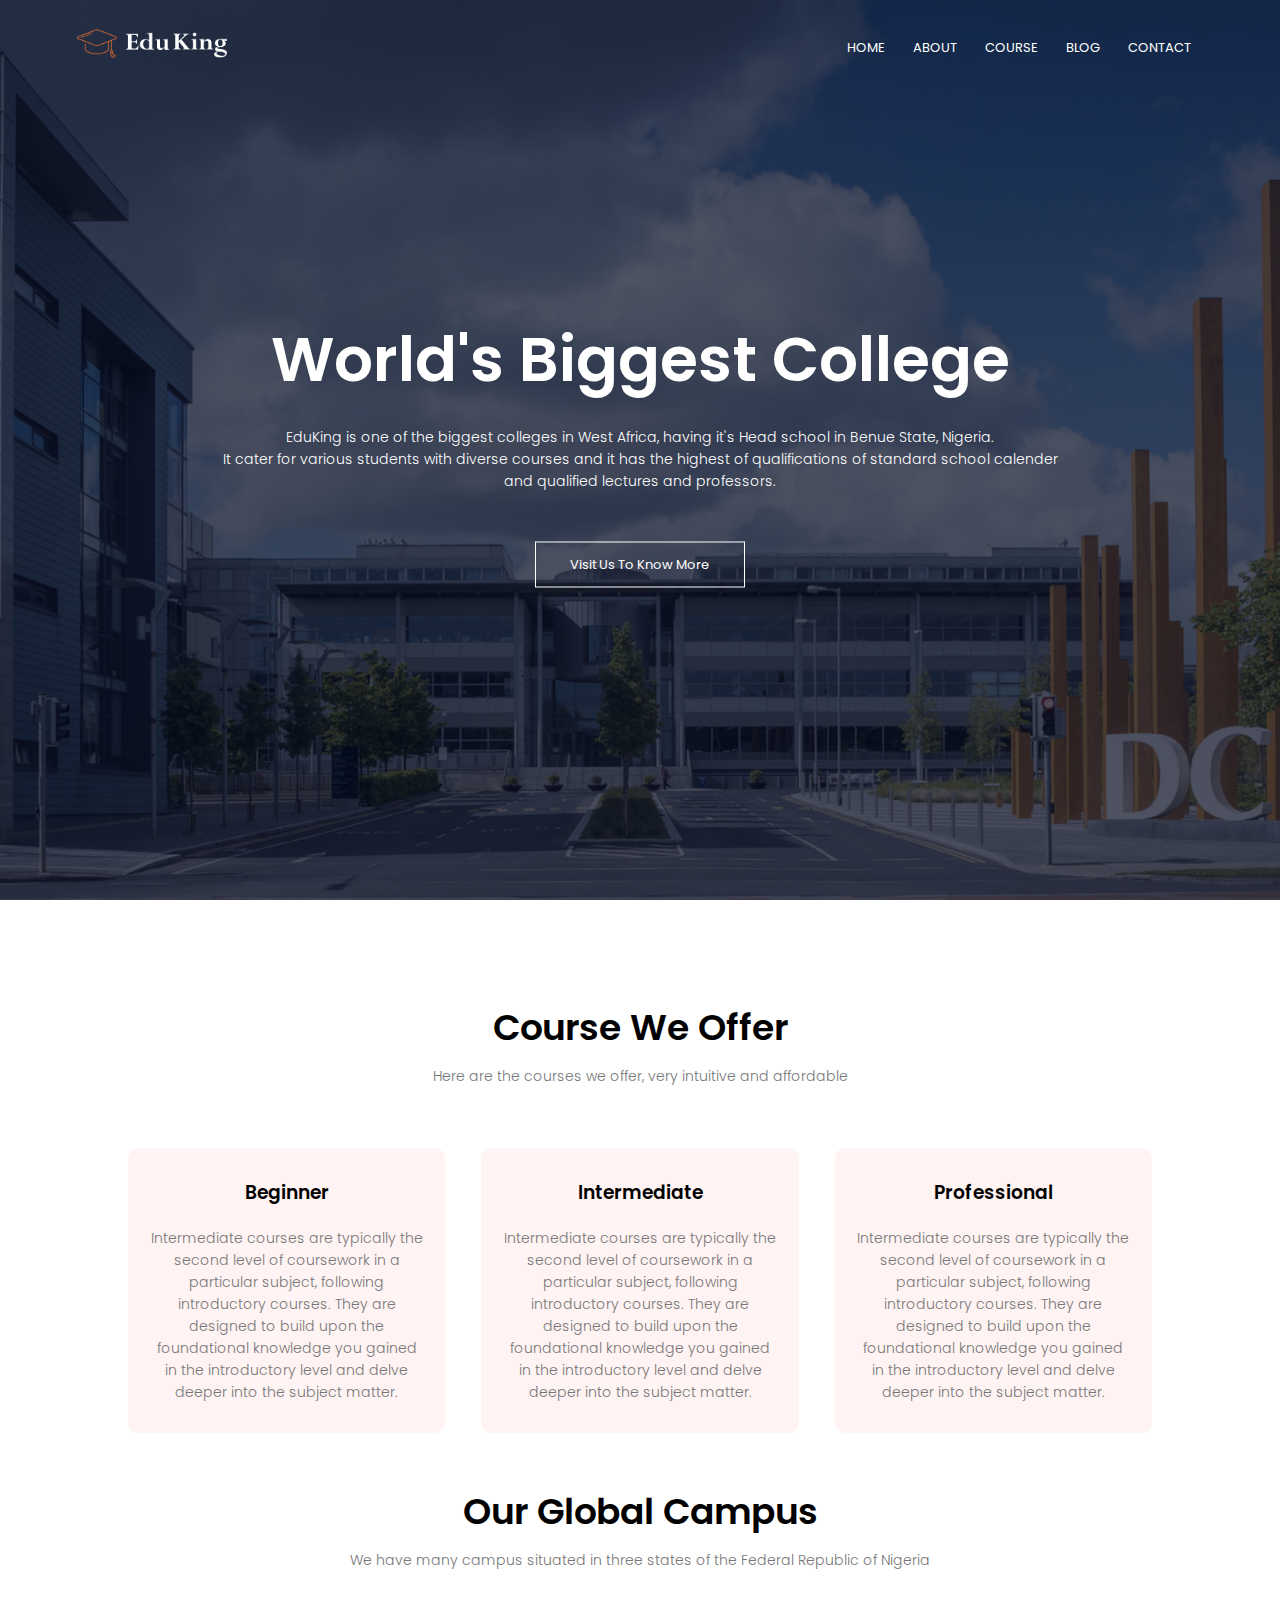
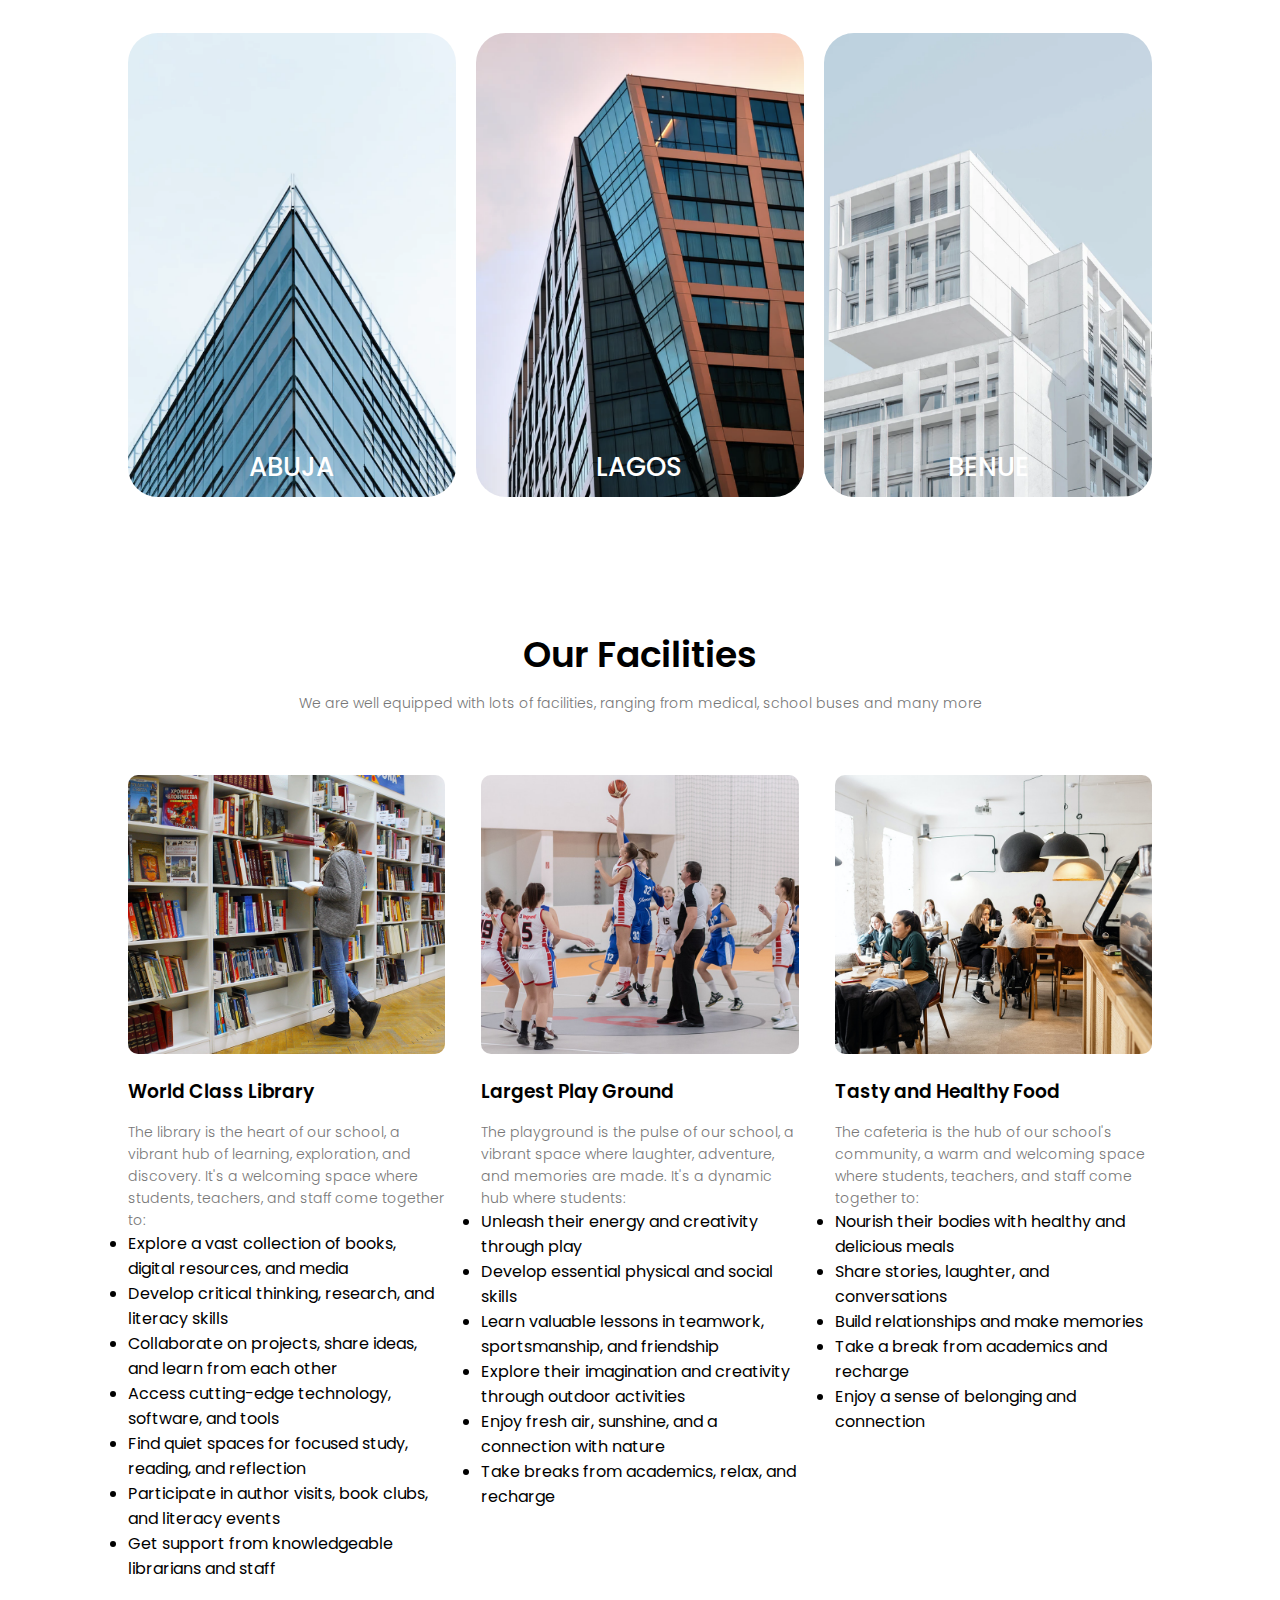
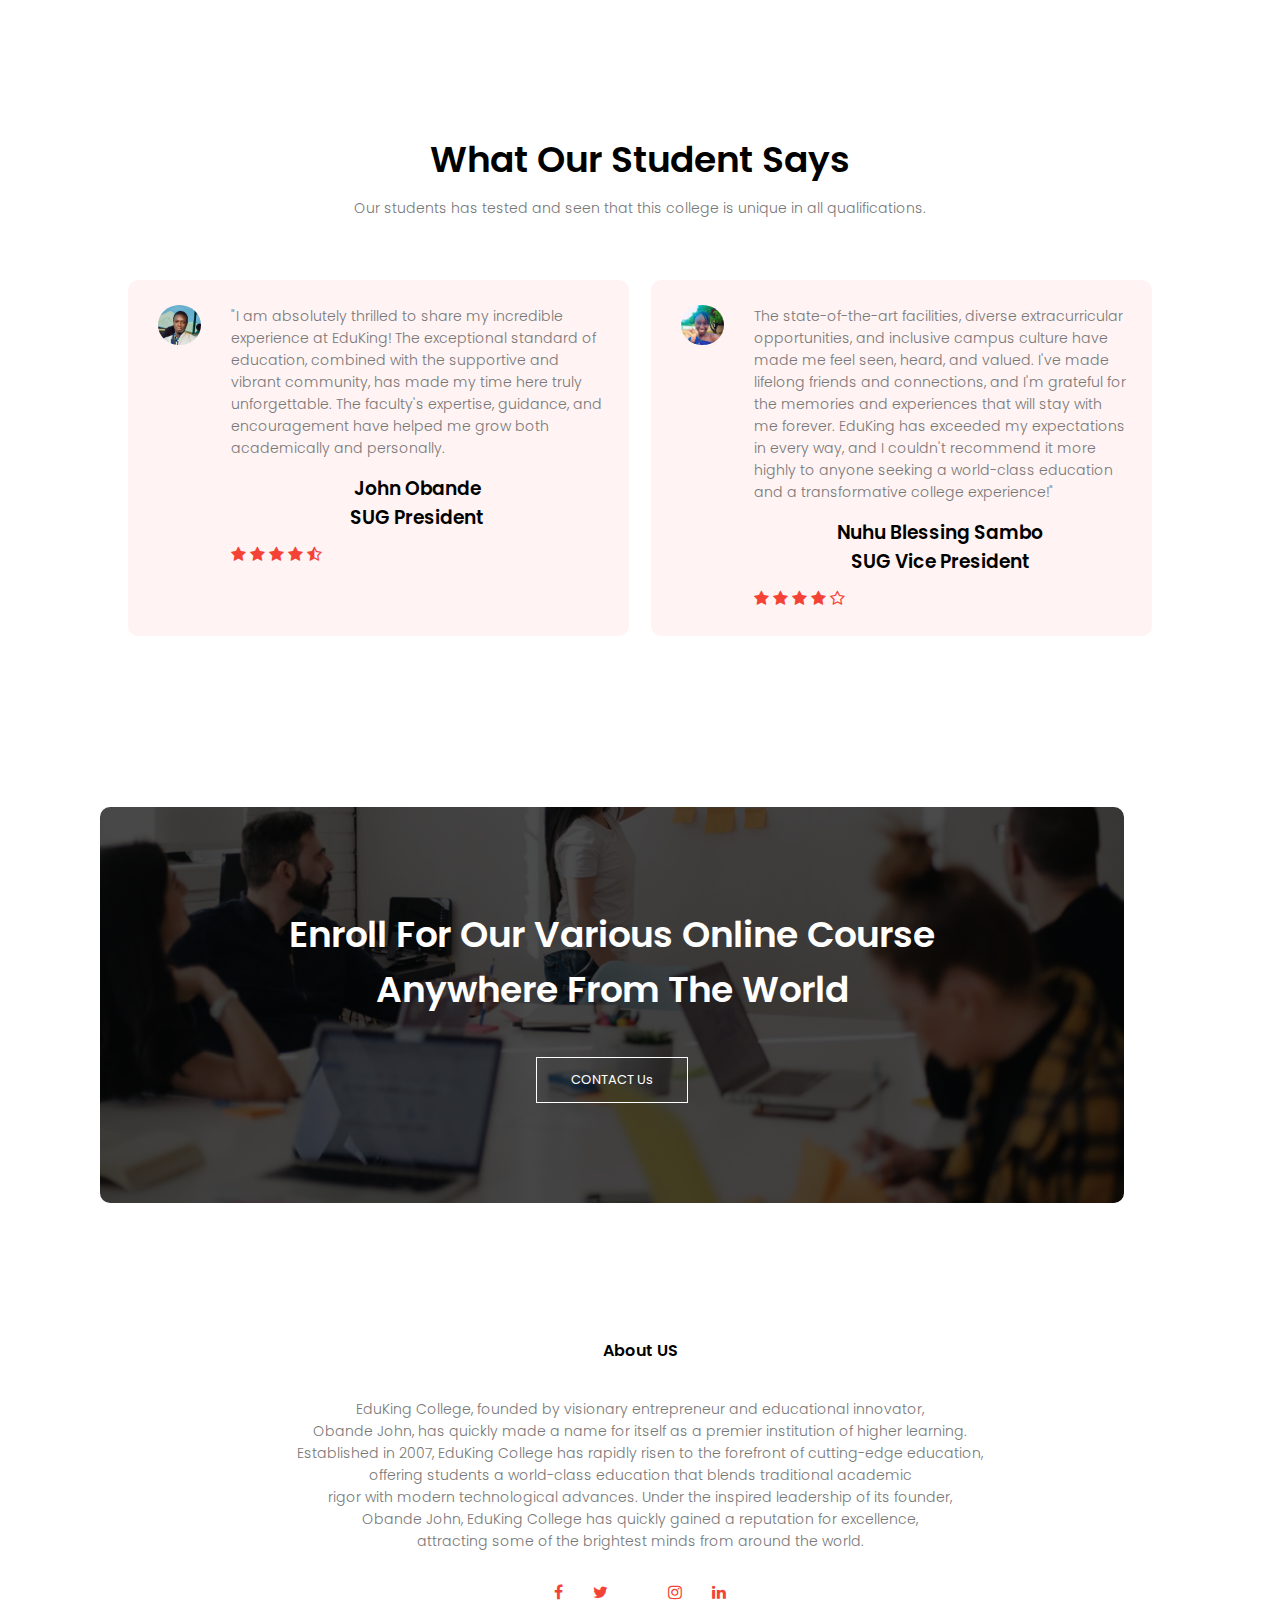
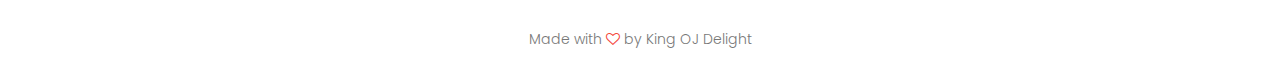
<file: index.html>
<!DOCTYPE html>
<html>
    <head>
        <meta name="viewport" content="with=device-width, initial-scale=1.0">
        <title>King OJ College</title>
        <link rel="stylesheet" href="style.css">
        <link rel="preconnect" href="https://fonts.gstatic.com">
        <link href="https://fonts.googleapis.com/css2?family=Poppins:wght@100;200;300;600;700&display=swap" rel="stylesheet">
        <link rel="stylesheet" href="https://stackpath.bootstrapcdn.com/font-awesome/4.7.0/css/font-awesome.min.css">
    </head>
    </head>
    <body>
        <section class="header">
            <nav> 
                <a href="index.html"><img src="KingOJ_img/EduKing.png"</a>
                <div class="nav-links" id="navLinks">
                    <i class="fa fa-times" onclick="hideMenu()"></i>
                    <ul>
                        <li><a href="index.html">HOME</a></li>
                        <li><a href="about.html">ABOUT</a></li>
                        <li><a href="course.html">COURSE</a></li>
                        <li><a href="blog.html">BLOG</a></li>
                        <li><a href="contact.html">CONTACT</a></li>
                    </ul>
                </div>
                <i class="fa fa-bars" onclick="showMenu()"></i>
            </nav>

<div class="text-box">
    <h1>World's Biggest College</h1>
    <p>EduKing is one of the biggest colleges in West Africa, having it's Head school in Benue State, Nigeria.
    <br>It cater for various students with diverse courses and it has the highest of qualifications of standard school calender 
    <br>and qualified lectures and professors.
    </p>
    <a href="" class="visit-us">Visit Us To Know More</a>
</div>
        </section>

<!-------- Course ------->

<section class="course">
    <h1>Course We Offer</h1>
    <p>Here are the courses we offer, very intuitive and affordable</p>

<div class="row">
    <div class="course-col">
        <h3>Beginner</h3>
        <p>Intermediate courses are typically the second level of coursework in a particular subject, 
        following introductory courses. They are designed to build upon the foundational knowledge you gained in 
        the introductory level and delve deeper into the subject matter.</p>
    </div>
    <div class="course-col">
        <h3>Intermediate</h3>
        <p>Intermediate courses are typically the second level of coursework in a particular subject, 
        following introductory courses. They are designed to build upon the foundational knowledge you gained in 
        the introductory level and delve deeper into the subject matter.</p>
    </div>
    <div class="course-col">
        <h3>Professional</h3>
        <p>Intermediate courses are typically the second level of coursework in a particular subject, 
        following introductory courses. They are designed to build upon the foundational knowledge you gained in 
        the introductory level and delve deeper into the subject matter.</p>
    </div>
</div>
</section>


<!-------- Campus ------->

<section class="campus">
    <h1>Our Global Campus</h1>
    <p>We have many campus situated in three states of the Federal Republic of Nigeria</p>

    <div class="row">
        <div class="campus-col">
            <img src="KingOJ_img/london.png" alt="London Campus">
            <div class="layer">
            <h3>ABUJA</h3>
            </div>
        </div>

        <div class="campus-col">
            <img src="KingOJ_img/newyork.png" alt="London Campus">
            <div class="layer">
            <h3>LAGOS</h3>
            </div>
        </div>

        <div class="campus-col">
            <img src="KingOJ_img/washington.png" alt="London Campus">
            <div class="layer">
            <h3>BENUE</h3>
            </div>
        </div>
    </div>

</section>

<!-------- Facilities ------->
<section class="facilities">
    <h1>Our Facilities</h1>
    <p>We are well equipped with lots of facilities, ranging from medical, school buses and many more</p>
    <div class="row">
        <div class="facilities-col">
            <img src="KingOJ_img/library.png" alt="Well equipped library">
            <h3>World Class Library</h3>
            <p>The library is the heart of our school, a vibrant hub of learning, exploration, and discovery. 
            It's a welcoming space where students, teachers, and staff come together to:
            <ul>
                <li>Explore a vast collection of books, digital resources, and media</li>
                <li>Develop critical thinking, research, and literacy skills</li>
                <li>Collaborate on projects, share ideas, and learn from each other</li>
                <li>Access cutting-edge technology, software, and tools</li>
                <li>Find quiet spaces for focused study, reading, and reflection</li>
                <li>Participate in author visits, book clubs, and literacy events</li>
                <li>Get support from knowledgeable librarians and staff</li>
            </ul>
            </p>
          </div>

          <div class="facilities-col">
            <img src="KingOJ_img/basketball.png" alt="Well equipped library">
            <h3>Largest Play Ground</h3>
            <p>The playground is the pulse of our school, a vibrant space where laughter, 
            adventure, and memories are made. It's a dynamic hub where students:
            <ul>
                <li>Unleash their energy and creativity through play</li>
                <li>Develop essential physical and social skills</li>
                <li>Learn valuable lessons in teamwork, sportsmanship, and friendship</li>
                <li>Explore their imagination and creativity through outdoor activities</li>
                <li>Enjoy fresh air, sunshine, and a connection with nature</li>
                <li>Take breaks from academics, relax, and recharge</li>
            </ul>
            </p>
          </div>

          <div class="facilities-col">
            <img src="KingOJ_img/cafeteria.png" alt="Well equipped library">
            <h3>Tasty and Healthy Food</h3>
            <p>The cafeteria is the hub of our school's community,
            a warm and welcoming space where students, teachers, and staff come together to:
            <ul>
                <li>Nourish their bodies with healthy and delicious meals</li>
                <li>Share stories, laughter, and conversations</li>
                <li>Build relationships and make memories</li>
                <li>Take a break from academics and recharge</li>
                <li>Enjoy a sense of belonging and connection</li>
            </ul>
            </p>
          </div>
    </div>

</section>

<!-------- testimonials ------->

<section class="testimonials">
    <h1>What Our Student Says</h1>
    <p>Our students has tested and seen that this college is 
    unique in all qualifications.
    <div class="row">
        <div class="testimonial-col">
            <img src="KingOJ_img/DSC_7106 (2).jpg" alt="">
            <div>
                <p>"I am absolutely thrilled to share my incredible experience at EduKing! 
                The exceptional standard of education, combined with the supportive and vibrant community, 
                has made my time here truly unforgettable. The faculty's expertise, guidance, and encouragement 
                have helped me grow both academically and personally.</p>
                <h3>John Obande <br>SUG President</h3>   
                <i class="fa fa-star"></i>
                <i class="fa fa-star"></i>
                <i class="fa fa-star"></i>
                <i class="fa fa-star"></i>
                <i class="fa fa-star-half-o"></i>       
            </div>
        </div>

        <div class="testimonial-col">
            <img src="KingOJ_img/Snapchat-1534986664.jpg" alt="">
            <div>
                <p>The state-of-the-art facilities, diverse extracurricular opportunities,
                and inclusive campus culture have made me feel seen, heard, and valued. 
                I've made lifelong friends and connections, and I'm grateful for the memories 
                and experiences that will stay with me forever. 
                EduKing has exceeded my expectations in every way, 
                and I couldn't recommend it more highly to anyone seeking a world-class 
                education and a transformative college experience!"</p>
                <h3>Nuhu Blessing Sambo <br>SUG Vice President</h3>
                <i class="fa fa-star"></i>
                <i class="fa fa-star"></i>
                <i class="fa fa-star"></i>
                <i class="fa fa-star"></i>
                <i class="fa fa-star-o"></i>
            </div>
        </div>
    </div>
    </p>
</section>


<!-------- CAll To Action------->
<section class="cta">
    <h1>Enroll For Our Various Online Course <br>Anywhere From The World</h1>
    <a href=""class="visit-us">CONTACT Us</a>
</section>


<!-------- Footer------->
<section class="footer">
<h4>About US</h4>
<p>EduKing College, founded by visionary entrepreneur and educational innovator, 
<br>Obande John, has quickly made a name for itself as a premier institution of higher learning. 
<br>Established in 2007, EduKing College has rapidly risen to the forefront of cutting-edge education, 
<br>offering students a world-class education that blends traditional academic <br>rigor with modern technological advances.
Under the inspired leadership of its founder, <br>Obande John, EduKing College has quickly gained a reputation for excellence, <br>attracting some of the brightest minds from around the world.</p>

<div class="icons">
    <i class="fa fa-facebook"></i>
    <i class="fa fa-twitter"></i>
    <i class="fa fa-whatsApp"></i>
    <i class="fa fa-instagram"></i>
    <i class="fa fa-linkedin"></i>
</div>
<p>Made with <i class="fa fa-heart-o"></i> by King OJ Delight</p>
</section>



<!--------Javascript for Toggle Menu------->

<script>
    var navLinks = document.getElementById("navLinks");

    function showMenu(){
        navLinks.style.right = "0";
    }
    function hideMenu(){
        navLinks.style.right = "-200px";
    }
</script> 
    </body>
</html>
</file>
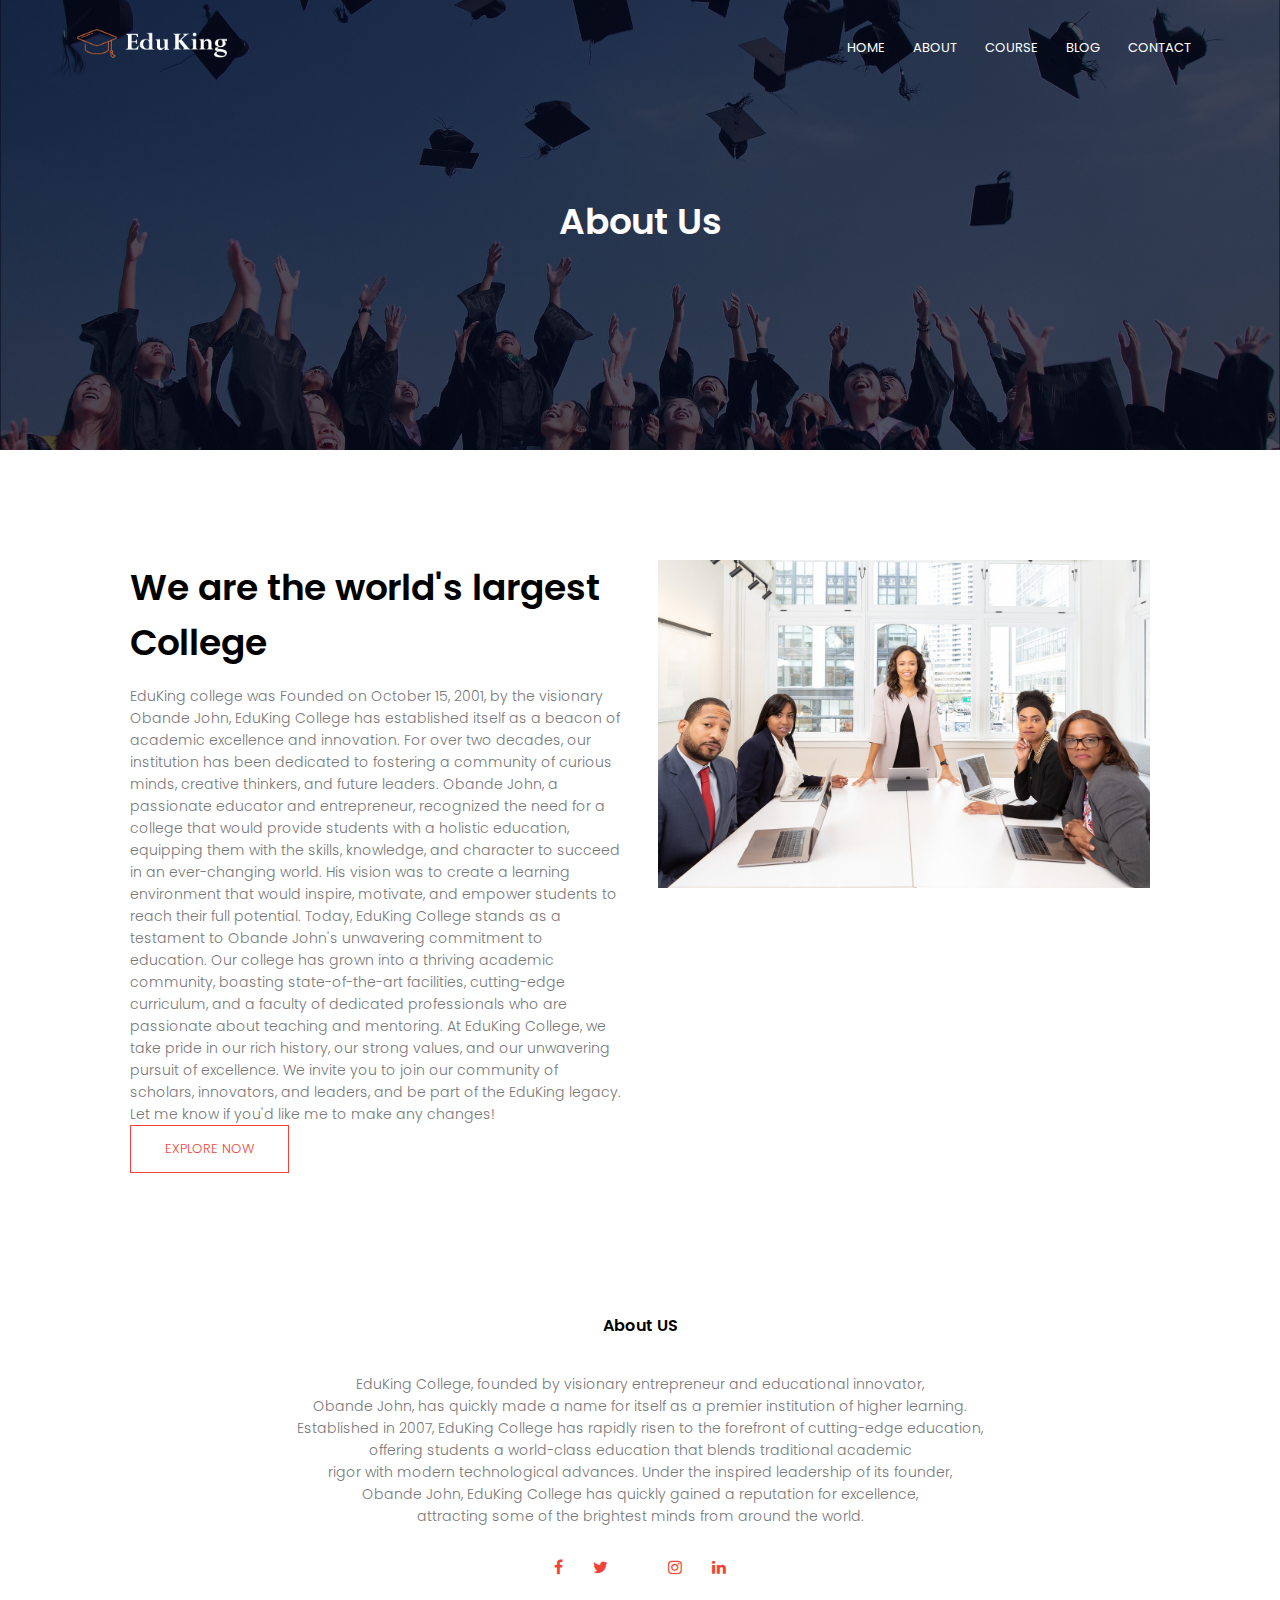
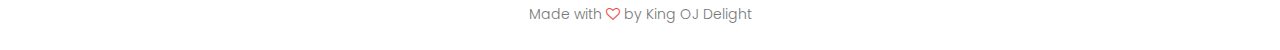
<file: about.html>
<!DOCTYPE html>
<html>
    <head>
        <meta name="viewport" content="with=device-width, initial-scale=1.0">
        <title>King OJ College</title>
        <link rel="stylesheet" href="style.css">
        <link rel="preconnect" href="https://fonts.gstatic.com">
        <link href="https://fonts.googleapis.com/css2?family=Poppins:wght@100;200;300;600;700&display=swap" rel="stylesheet">
        <link rel="stylesheet" href="https://stackpath.bootstrapcdn.com/font-awesome/4.7.0/css/font-awesome.min.css">
    </head>
    </head>
    <body>
        <section class="sub-header">
            <nav> 
                <a href="index.html"><img src="KingOJ_img/EduKing.png"</a>
                <div class="nav-links" id="navLinks">
                    <i class="fa fa-times" onclick="hideMenu()"></i>
                    <ul>
                        <li><a href="index.html">HOME</a></li>
                        <li><a href="about.html">ABOUT</a></li>
                        <li><a href="course.html">COURSE</a></li>
                        <li><a href="blog.html">BLOG</a></li>
                        <li><a href="contact.html">CONTACT</a></li>
                    </ul>
                </div>
                <i class="fa fa-bars" onclick="showMenu()"></i>
            </nav>
            <h1>About Us</h1>
        </section>


<!-------- about us content ------->
<section class="about-us">
    <div class="row">
        <div class="about-col">
            <h1>We are the world's largest College</h1>
            <p>EduKing college was Founded on October 15, 2001, by the visionary Obande John, EduKing College has established itself as a beacon of academic excellence and innovation. For over two decades, our institution has been dedicated to fostering a community of curious minds, creative thinkers, and future leaders.
            Obande John, a passionate educator and entrepreneur, recognized the need for a college that would provide students with a holistic education, equipping them with the skills, knowledge, and character to succeed in an ever-changing world. His vision was to create a learning environment that would inspire, motivate, and empower students to reach their full potential.
            Today, EduKing College stands as a testament to Obande John's unwavering commitment to education. Our college has grown into a thriving academic community, boasting state-of-the-art facilities, cutting-edge curriculum, and a faculty of dedicated professionals who are passionate about teaching and mentoring.
            At EduKing College, we take pride in our rich history, our strong values, and our unwavering pursuit of excellence. We invite you to join our community of scholars, innovators, and leaders, and be part of the EduKing legacy.
            Let me know if you'd like me to make any changes!
        <a href="" class="visit-us explore">EXPLORE NOW</a>
            </div>
            <div class="about-col">
                <img src="KingOJ_img/about.jpg" alt="">
            </div>
    </div>
</section>





<!-------- Footer------->
<section class="footer">
<h4>About US</h4>
<p>EduKing College, founded by visionary entrepreneur and educational innovator, 
<br>Obande John, has quickly made a name for itself as a premier institution of higher learning. 
<br>Established in 2007, EduKing College has rapidly risen to the forefront of cutting-edge education, 
<br>offering students a world-class education that blends traditional academic <br>rigor with modern technological advances.
Under the inspired leadership of its founder, <br>Obande John, EduKing College has quickly gained a reputation for excellence, <br>attracting some of the brightest minds from around the world.</p>

<div class="icons">
    <i class="fa fa-facebook"></i>
    <i class="fa fa-twitter"></i>
    <i class="fa fa-whatsApp"></i>
    <i class="fa fa-instagram"></i>
    <i class="fa fa-linkedin"></i>
</div>
<p>Made with <i class="fa fa-heart-o"></i> by King OJ Delight</p>
</section>



<!--------Javascript for Toggle Menu------->

<script>
    var navLinks = document.getElementById("navLinks");

    function showMenu(){
        navLinks.style.right = "0";
    }
    function hideMenu(){
        navLinks.style.right = "-200px";
    }
</script> 
    </body>
</html>
</file>
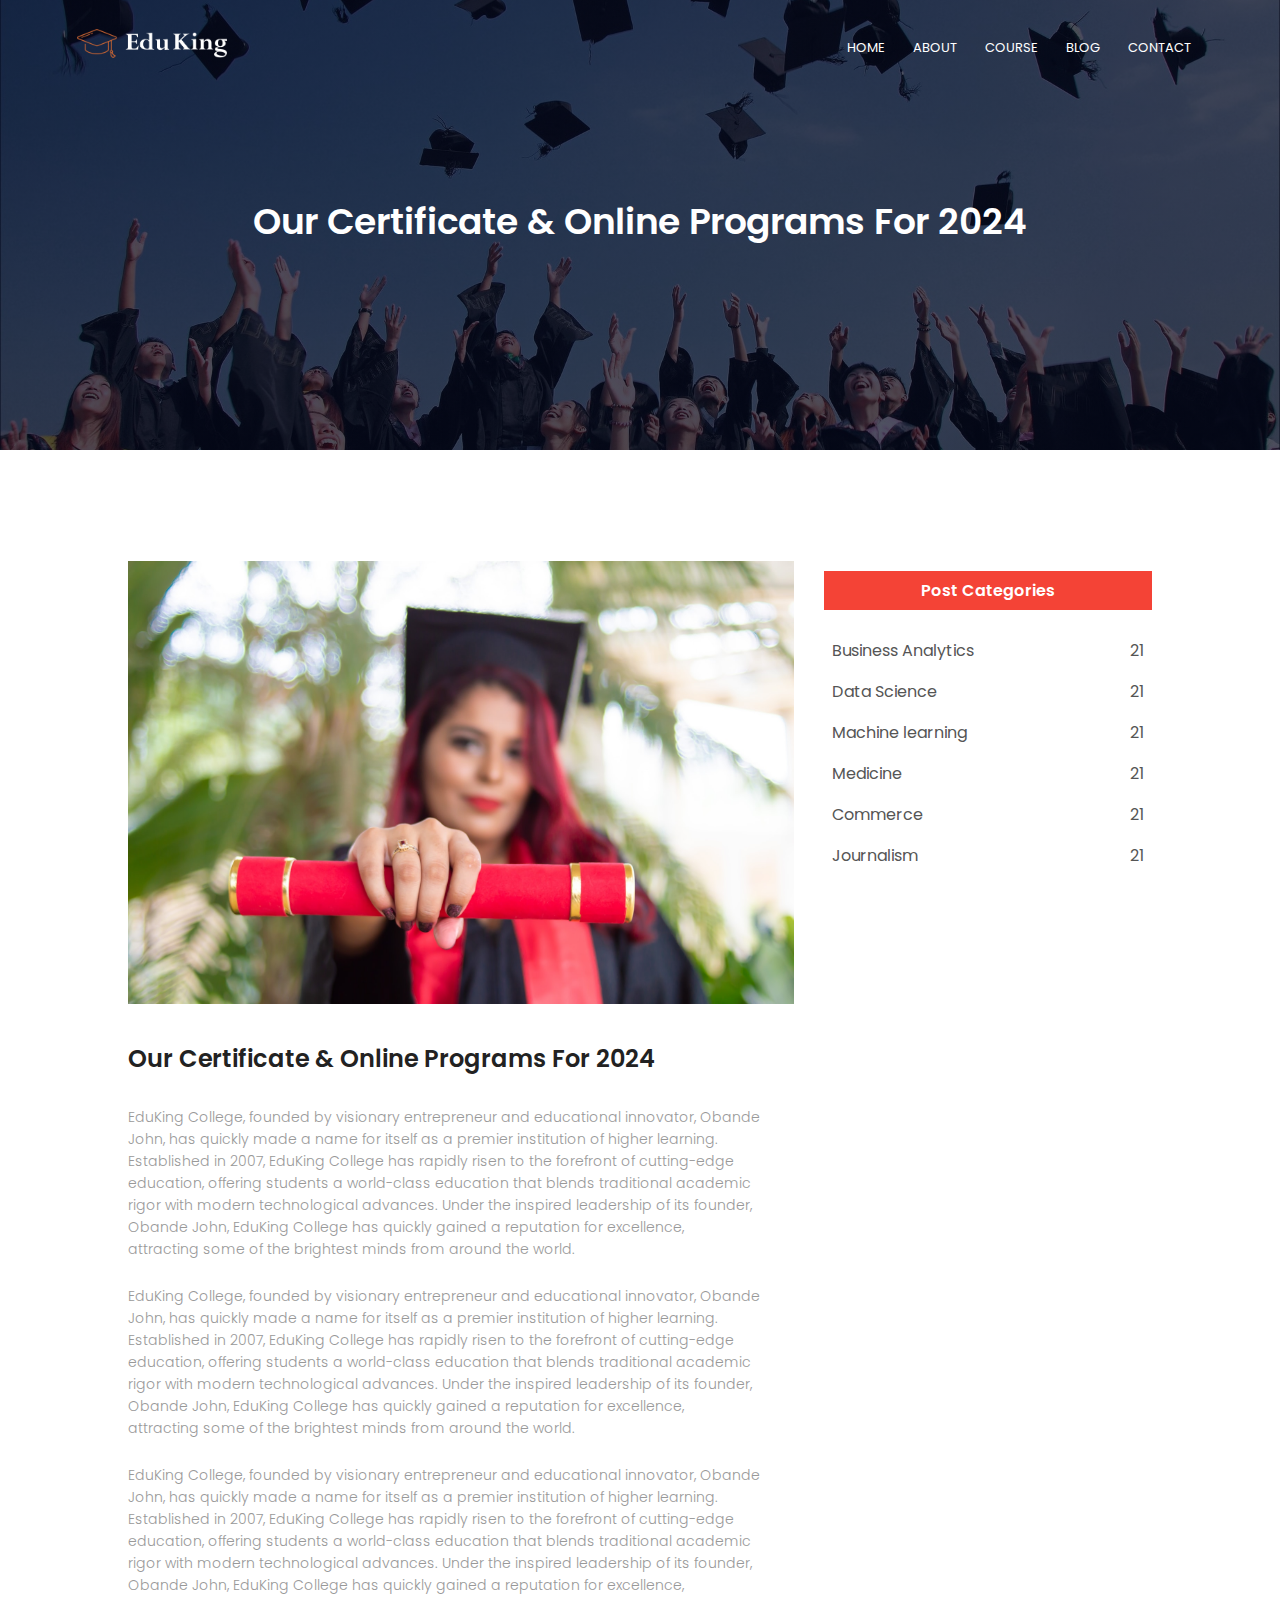
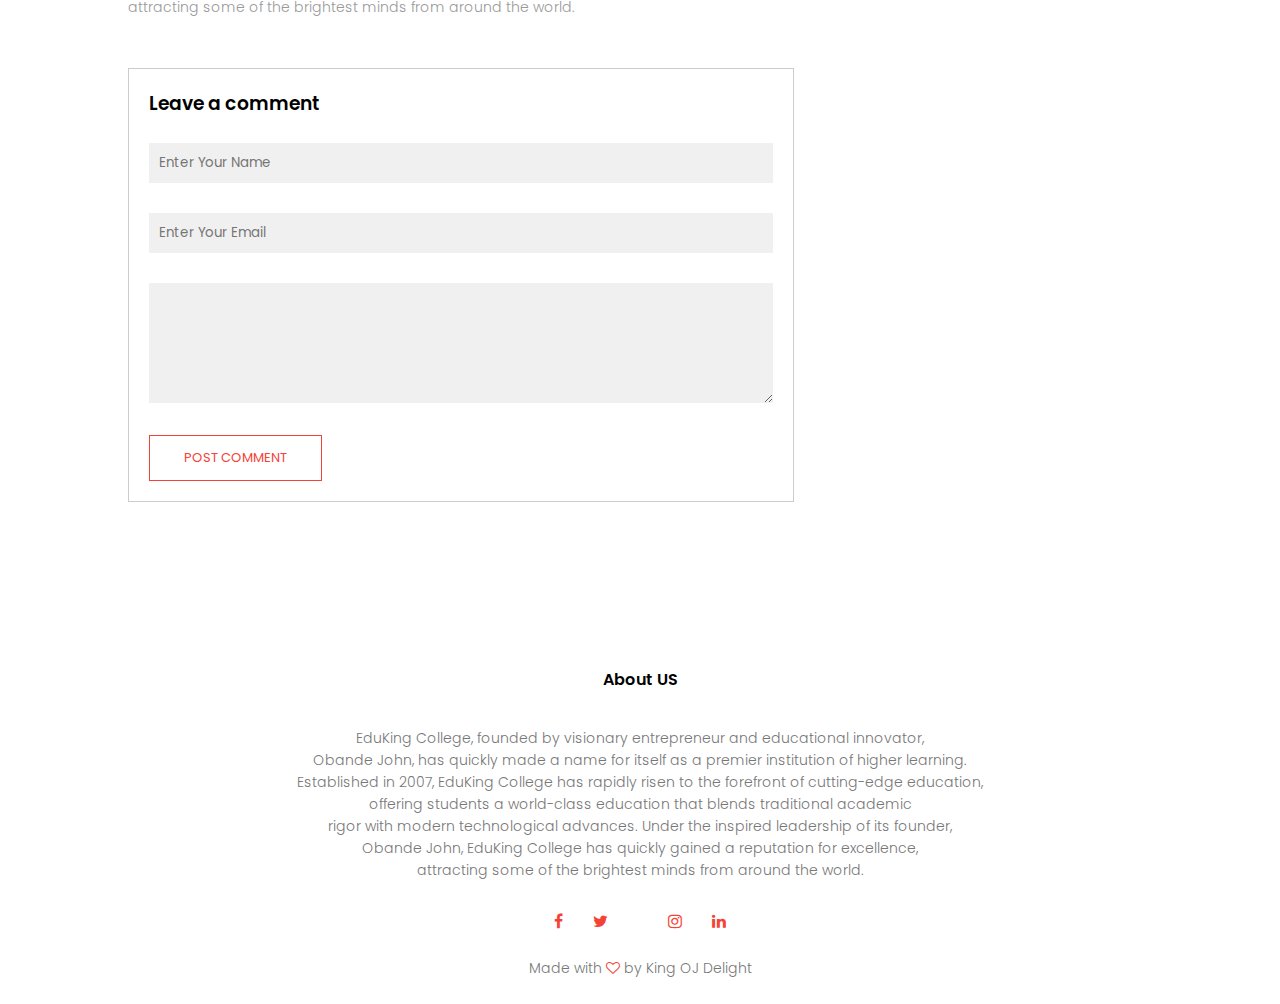
<file: blog.html>
<!DOCTYPE html>
<html>
    <head>
        <meta name="viewport" content="with=device-width, initial-scale=1.0">
        <title>King OJ College</title>
        <link rel="stylesheet" href="style.css">
        <link rel="preconnect" href="https://fonts.gstatic.com">
        <link href="https://fonts.googleapis.com/css2?family=Poppins:wght@100;200;300;600;700&display=swap" rel="stylesheet">
        <link rel="stylesheet" href="https://stackpath.bootstrapcdn.com/font-awesome/4.7.0/css/font-awesome.min.css">
    </head>
    </head>
    <body>
        <section class="sub-header">
            <nav> 
                <a href="index.html"><img src="KingOJ_img/EduKing.png"</a>
                <div class="nav-links" id="navLinks">
                    <i class="fa fa-times" onclick="hideMenu()"></i>
                    <ul>
                        <li><a href="index.html">HOME</a></li>
                        <li><a href="about.html">ABOUT</a></li>
                        <li><a href="course.html">COURSE</a></li>
                        <li><a href="blog.html">BLOG</a></li>
                        <li><a href="contact.html">CONTACT</a></li>
                    </ul>
                </div>
                <i class="fa fa-bars" onclick="showMenu()"></i>
            </nav>
            <h1>Our Certificate & Online Programs For 2024</h1>
        </section>


<!-------- blog page content------->

<section class="blog-content">
    <div class="row">
        <div class="blog-left">
            <img src="KingOJ_img/certificate.jpg" alt="">
            <h2>Our Certificate & Online Programs For 2024</h2>
            <p>EduKing College, founded by visionary entrepreneur and educational innovator, 
                Obande John, has quickly made a name for itself as a premier institution of higher learning. 
                Established in 2007, EduKing College has rapidly risen to the forefront of cutting-edge education, 
                offering students a world-class education that blends traditional academic <br>rigor with modern technological advances.
                Under the inspired leadership of its founder, <br>Obande John, EduKing College has quickly gained a reputation for excellence, <br>attracting some of the brightest minds from around the world.</p>
                </p>
                <br>
                <p>EduKing College, founded by visionary entrepreneur and educational innovator, 
                    Obande John, has quickly made a name for itself as a premier institution of higher learning. 
                    Established in 2007, EduKing College has rapidly risen to the forefront of cutting-edge education, 
                    offering students a world-class education that blends traditional academic <br>rigor with modern technological advances.
                    Under the inspired leadership of its founder, <br>Obande John, EduKing College has quickly gained a reputation for excellence, <br>attracting some of the brightest minds from around the world.</p>
                    </p>
                    <br>
                    <p>EduKing College, founded by visionary entrepreneur and educational innovator, 
                        Obande John, has quickly made a name for itself as a premier institution of higher learning. 
                        Established in 2007, EduKing College has rapidly risen to the forefront of cutting-edge education, 
                        offering students a world-class education that blends traditional academic <br>rigor with modern technological advances.
                        Under the inspired leadership of its founder, <br>Obande John, EduKing College has quickly gained a reputation for excellence, <br>attracting some of the brightest minds from around the world.</p>
                        </p>
        <div class="comment-box">
            <h3>Leave a comment</h3>
            <form class="comment-form">
                <input type="text" placeholder="Enter Your Name">
                <input type="email" placeholder="Enter Your Email">
                <textarea rows="5"></textarea>
                <button type="submit" class="visit-us explore">POST COMMENT</button>
            </form>
        </div>


        </div>
        <div class="blog-right">
            <h3>Post Categories</h3>
            <div>
                <span>Business Analytics</span>
                <span>21</span>
            </div>

            <div>
                <span>Data Science</span>
                <span>21</span>
            </div>

            <div>
                <span>Machine learning</span>
                <span>21</span>
            </div>

            <div>
                <span>Medicine</span>
                <span>21</span>
            </div>

            <div>
                <span>Commerce</span>
                <span>21</span>
            </div>

            <div>
                <span>Journalism</span>
                <span>21</span>
            </div>
        </div>

    </div>

</section>





<!-------- Footer------->
<section class="footer">
<h4>About US</h4>
<p>EduKing College, founded by visionary entrepreneur and educational innovator, 
<br>Obande John, has quickly made a name for itself as a premier institution of higher learning. 
<br>Established in 2007, EduKing College has rapidly risen to the forefront of cutting-edge education, 
<br>offering students a world-class education that blends traditional academic <br>rigor with modern technological advances.
Under the inspired leadership of its founder, <br>Obande John, EduKing College has quickly gained a reputation for excellence, <br>attracting some of the brightest minds from around the world.</p>

<div class="icons">
    <i class="fa fa-facebook"></i>
    <i class="fa fa-twitter"></i>
    <i class="fa fa-whatsApp"></i>
    <i class="fa fa-instagram"></i>
    <i class="fa fa-linkedin"></i>
</div>
<p>Made with <i class="fa fa-heart-o"></i> by King OJ Delight</p>
</section>



<!--------Javascript for Toggle Menu------->

<script>
    var navLinks = document.getElementById("navLinks");

    function showMenu(){
        navLinks.style.right = "0";
    }
    function hideMenu(){
        navLinks.style.right = "-200px";
    }
</script> 
    </body>
</html>
</file>
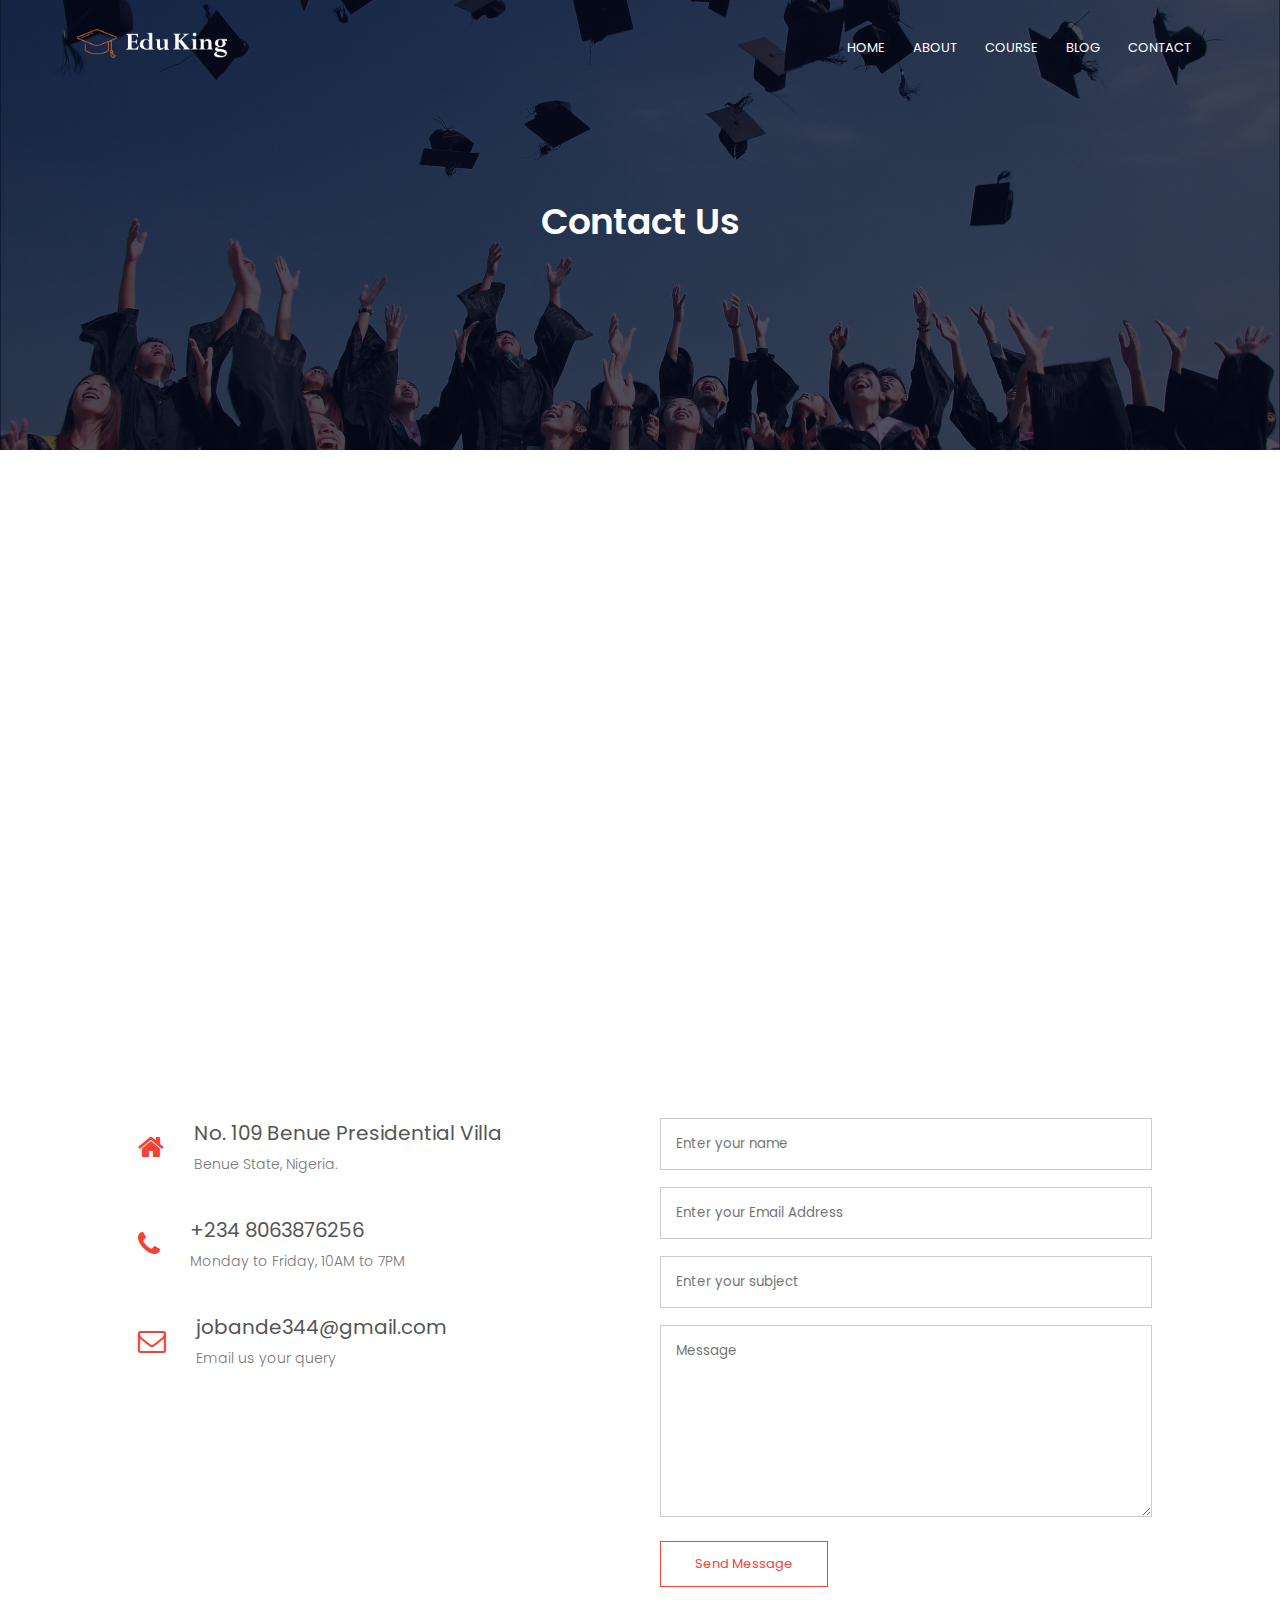
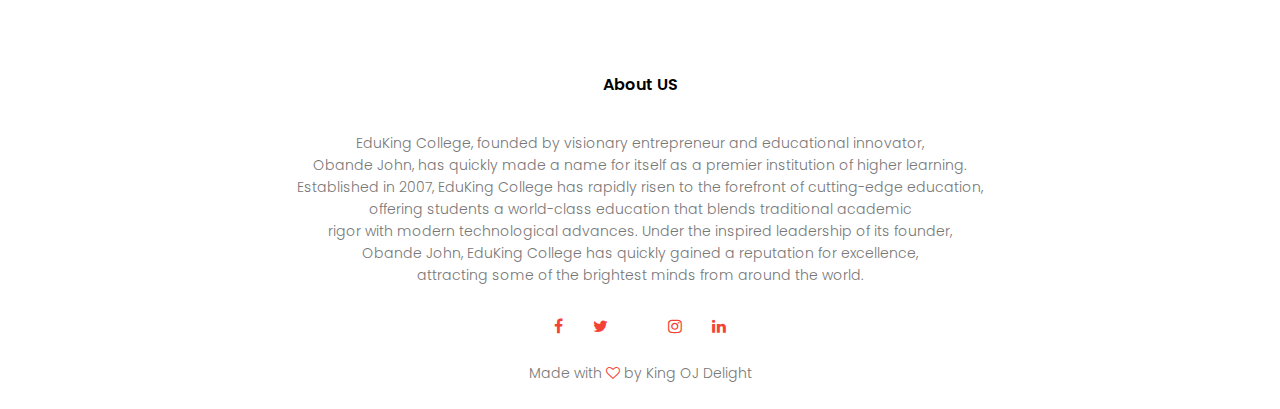
<file: contact.html>
<!DOCTYPE html>
<html>
    <head>
        <meta name="viewport" content="with=device-width, initial-scale=1.0">
        <title>King OJ College</title>
        <link rel="stylesheet" href="style.css">
        <link rel="preconnect" href="https://fonts.gstatic.com">
        <link href="https://fonts.googleapis.com/css2?family=Poppins:wght@100;200;300;600;700&display=swap" rel="stylesheet">
        <link rel="stylesheet" href="https://stackpath.bootstrapcdn.com/font-awesome/4.7.0/css/font-awesome.min.css">
    </head>
    </head>
    <body>
        <section class="sub-header">
            <nav> 
                <a href="index.html"><img src="KingOJ_img/EduKing.png"</a>
                <div class="nav-links" id="navLinks">
                    <i class="fa fa-times" onclick="hideMenu()"></i>
                    <ul>
                        <li><a href="index.html">HOME</a></li>
                        <li><a href="about.html">ABOUT</a></li>
                        <li><a href="course.html">COURSE</a></li>
                        <li><a href="blog.html">BLOG</a></li>
                        <li><a href="contact.html">CONTACT</a></li>
                    </ul>
                </div>
                <i class="fa fa-bars" onclick="showMenu()"></i>
            </nav>
            <h1>Contact Us</h1>
        </section>


<!-------- contact us ------->

<section class="location">
    <iframe src="https://www.google.com/maps/embed?pb=!1m18!1m12!1m3!1d15727.566071837955!2d8.847303199999999!3d9.7752461!2m3!1f0!2f0!3f0!3m2!1i1024!2i768!4f13.1!3m3!1m2!1s0x10539f0727ae3c5d%3A0x595fa26c463e9ff4!2sVom%20Junction!5e0!3m2!1sen!2sng!4v1714492203437!5m2!1sen!2sng" width="600" height="450" style="border:0;" allowfullscreen="" loading="lazy" referrerpolicy="no-referrer-when-downgrade"></iframe>
</section>

<section class="contact-us">

    <div class="row">
        <div class="contact-col">
            
            <div>
                <i class="fa fa-home"></i>
                <span>
                    <h5>No. 109 Benue Presidential Villa</h5>
                    <p>Benue State, Nigeria.</p>
                </span>
            </div>

            <div>
                <i class="fa fa-phone"></i>
                <span>
                    <h5>+234 8063876256</h5>
                    <p>Monday to Friday, 10AM to 7PM</p>
                </span>
            </div>

            <div>
                <i class="fa fa-envelope-o"></i>
                <span>
                    <h5>jobande344@gmail.com</h5>
                    <p>Email us your query</p>
                </span>
            </div>

        </div>
        <div class="contact-col">

            <form action="form-handler.php">
                <input type="text" name="name" placeholder="Enter your name" required>
                <input type="email" name="email" placeholder="Enter your Email Address" required>
                <input type="text" name="subject" placeholder="Enter your subject" required>
                <textarea rows="8" placeholder="Message" required></textarea>
                <button type="submit" class="visit-us explore">Send Message</button>
            </form>


        </div>
    </div>
</section>


<!-------- Footer------->
<section class="footer">
<h4>About US</h4>
<p>EduKing College, founded by visionary entrepreneur and educational innovator, 
<br>Obande John, has quickly made a name for itself as a premier institution of higher learning. 
<br>Established in 2007, EduKing College has rapidly risen to the forefront of cutting-edge education, 
<br>offering students a world-class education that blends traditional academic <br>rigor with modern technological advances.
Under the inspired leadership of its founder, <br>Obande John, EduKing College has quickly gained a reputation for excellence, <br>attracting some of the brightest minds from around the world.</p>

<div class="icons">
    <i class="fa fa-facebook"></i>
    <i class="fa fa-twitter"></i>
    <i class="fa fa-whatsApp"></i>
    <i class="fa fa-instagram"></i>
    <i class="fa fa-linkedin"></i>
</div>
<p>Made with <i class="fa fa-heart-o"></i> by King OJ Delight</p>
</section>



<!--------Javascript for Toggle Menu------->

<script>
    var navLinks = document.getElementById("navLinks");

    function showMenu(){
        navLinks.style.right = "0";
    }
    function hideMenu(){
        navLinks.style.right = "-200px";
    }
</script> 
    </body>
</html>
</file>
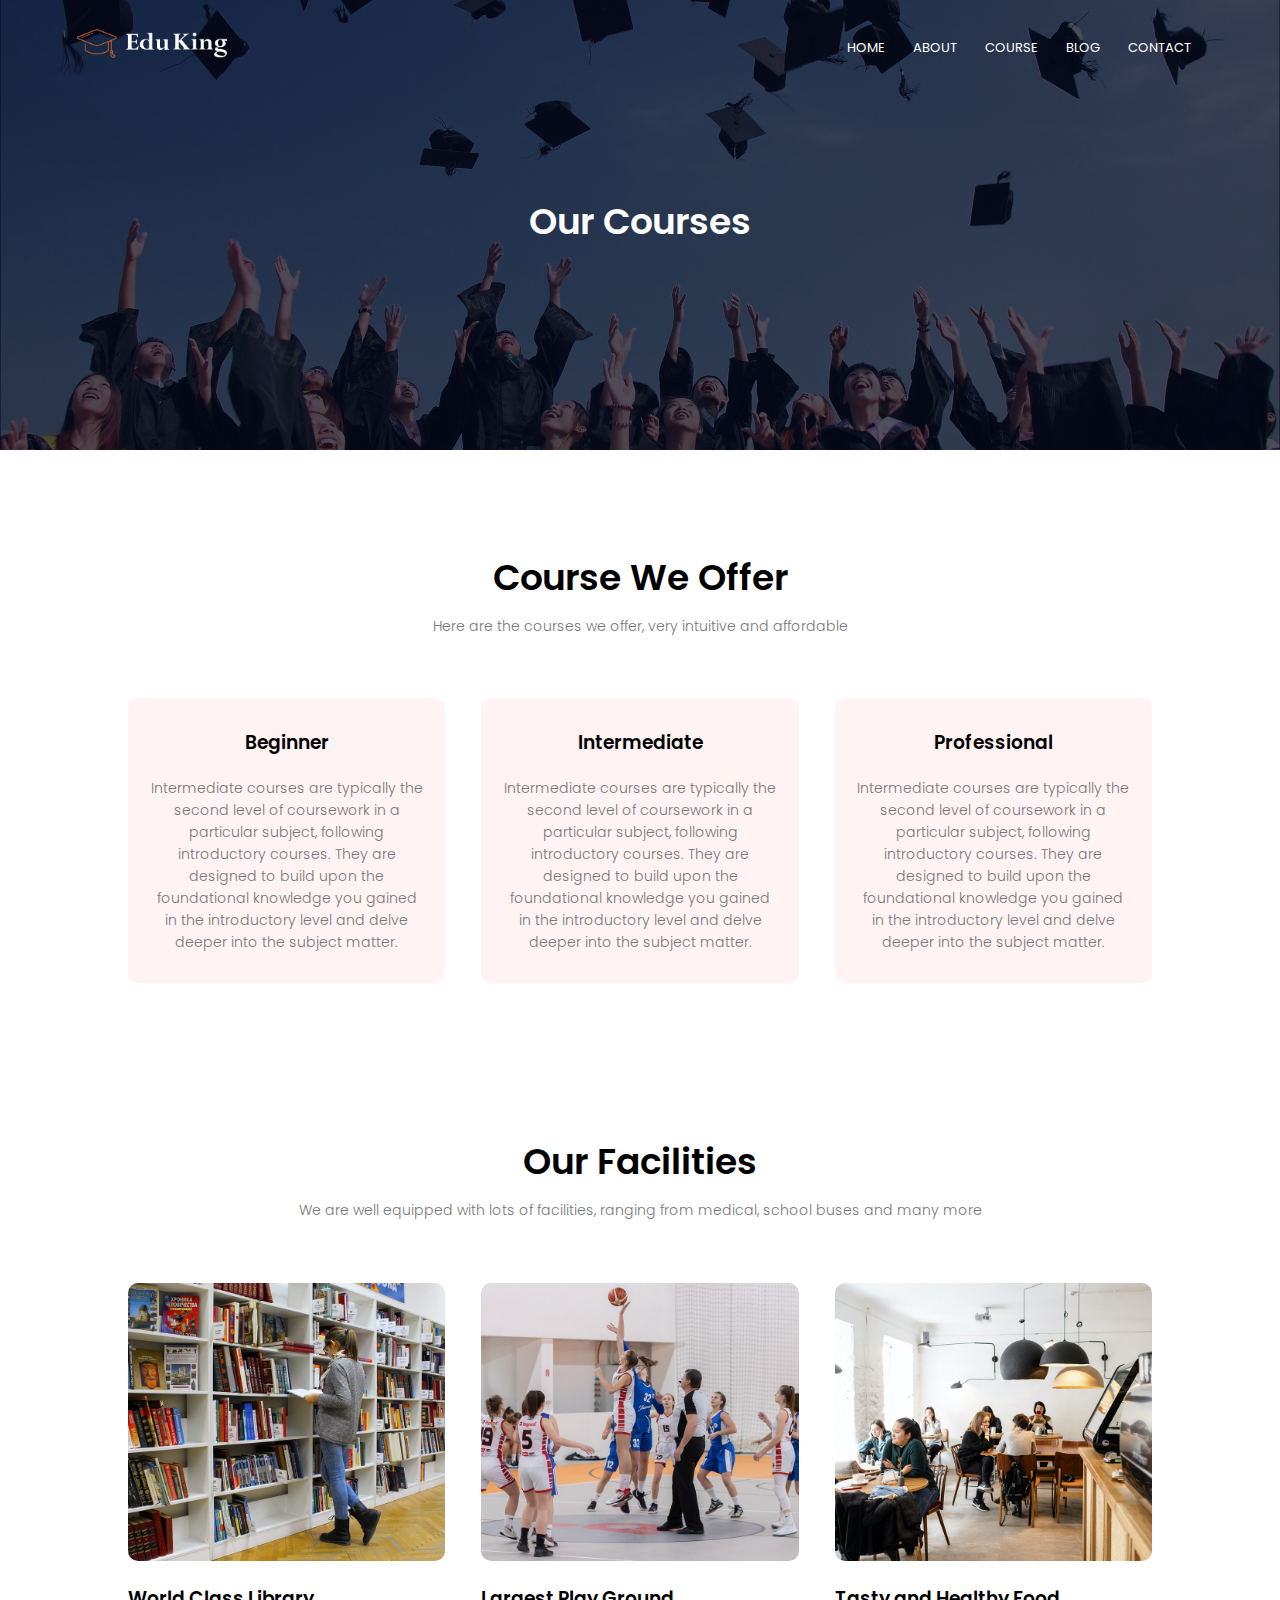
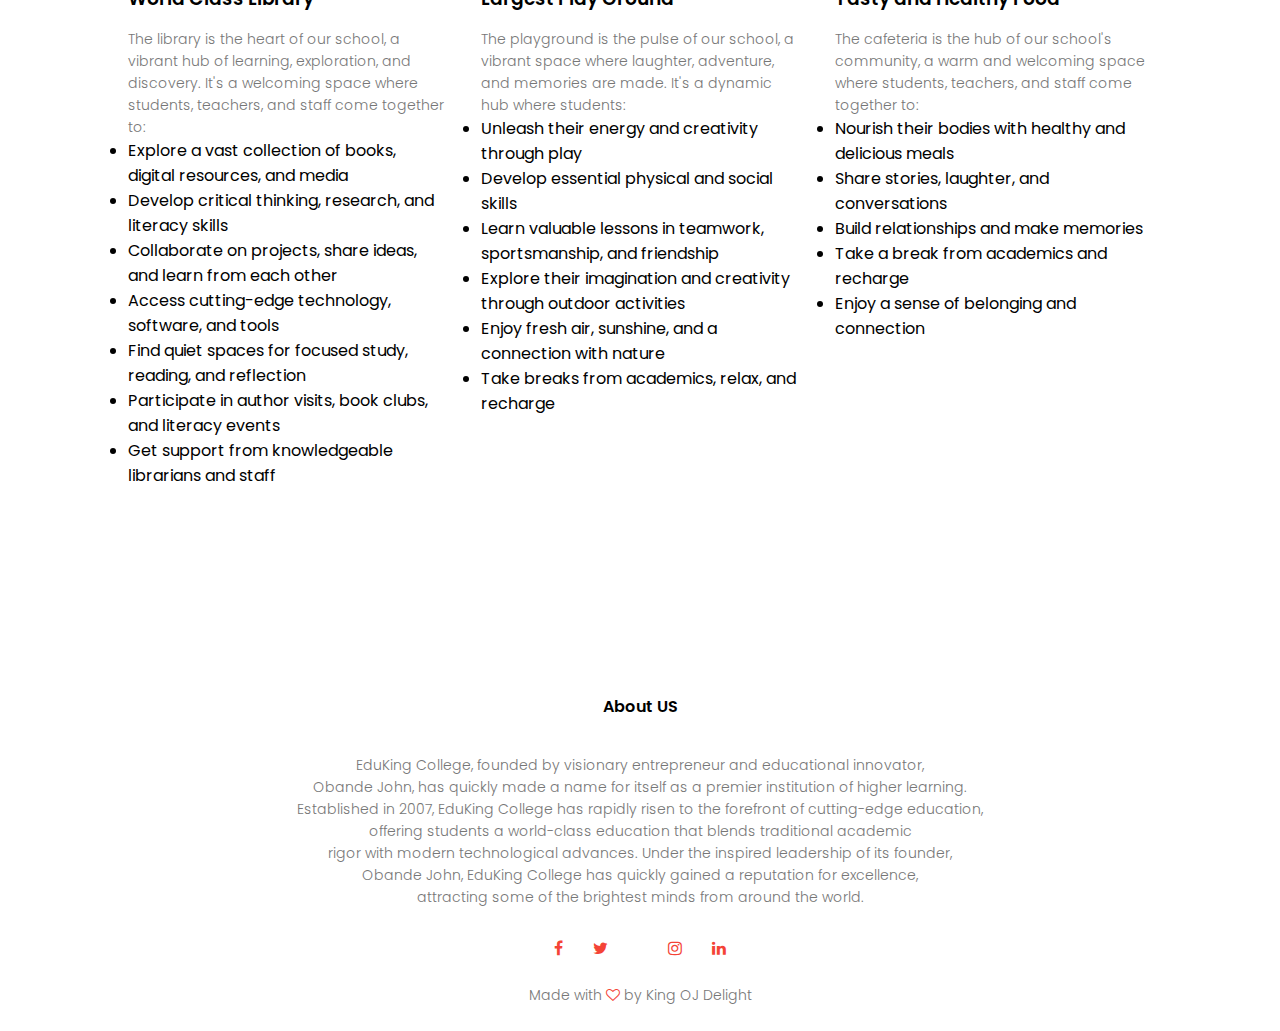
<file: course.html>
<!DOCTYPE html>
<html>
    <head>
        <meta name="viewport" content="with=device-width, initial-scale=1.0">
        <title>King OJ College</title>
        <link rel="stylesheet" href="style.css">
        <link rel="preconnect" href="https://fonts.gstatic.com">
        <link href="https://fonts.googleapis.com/css2?family=Poppins:wght@100;200;300;600;700&display=swap" rel="stylesheet">
        <link rel="stylesheet" href="https://stackpath.bootstrapcdn.com/font-awesome/4.7.0/css/font-awesome.min.css">
    </head>
    </head>
    <body>
        <section class="sub-header">
            <nav> 
                <a href="index.html"><img src="KingOJ_img/EduKing.png"</a>
                <div class="nav-links" id="navLinks">
                    <i class="fa fa-times" onclick="hideMenu()"></i>
                    <ul>
                        <li><a href="index.html">HOME</a></li>
                        <li><a href="about.html">ABOUT</a></li>
                        <li><a href="course.html">COURSE</a></li>
                        <li><a href="blog.html">BLOG</a></li>
                        <li><a href="contact.html">CONTACT</a></li>
                    </ul>
                </div>
                <i class="fa fa-bars" onclick="showMenu()"></i>
            </nav>
            <h1>Our Courses</h1>
        </section>


<!-------- course ------->
<section class="course">
    <h1>Course We Offer</h1>
    <p>Here are the courses we offer, very intuitive and affordable</p>

<div class="row">
    <div class="course-col">
        <h3>Beginner</h3>
        <p>Intermediate courses are typically the second level of coursework in a particular subject, 
        following introductory courses. They are designed to build upon the foundational knowledge you gained in 
        the introductory level and delve deeper into the subject matter.</p>
    </div>
    <div class="course-col">
        <h3>Intermediate</h3>
        <p>Intermediate courses are typically the second level of coursework in a particular subject, 
        following introductory courses. They are designed to build upon the foundational knowledge you gained in 
        the introductory level and delve deeper into the subject matter.</p>
    </div>
    <div class="course-col">
        <h3>Professional</h3>
        <p>Intermediate courses are typically the second level of coursework in a particular subject, 
        following introductory courses. They are designed to build upon the foundational knowledge you gained in 
        the introductory level and delve deeper into the subject matter.</p>
    </div>
</div>
</section>

<!-------- facilities------->

<section class="facilities">
    <h1>Our Facilities</h1>
    <p>We are well equipped with lots of facilities, ranging from medical, school buses and many more</p>
    <div class="row">
        <div class="facilities-col">
            <img src="KingOJ_img/library.png" alt="Well equipped library">
            <h3>World Class Library</h3>
            <p>The library is the heart of our school, a vibrant hub of learning, exploration, and discovery. 
            It's a welcoming space where students, teachers, and staff come together to:
            <ul>
                <li>Explore a vast collection of books, digital resources, and media</li>
                <li>Develop critical thinking, research, and literacy skills</li>
                <li>Collaborate on projects, share ideas, and learn from each other</li>
                <li>Access cutting-edge technology, software, and tools</li>
                <li>Find quiet spaces for focused study, reading, and reflection</li>
                <li>Participate in author visits, book clubs, and literacy events</li>
                <li>Get support from knowledgeable librarians and staff</li>
            </ul>
            </p>
          </div>

          <div class="facilities-col">
            <img src="KingOJ_img/basketball.png" alt="Well equipped library">
            <h3>Largest Play Ground</h3>
            <p>The playground is the pulse of our school, a vibrant space where laughter, 
            adventure, and memories are made. It's a dynamic hub where students:
            <ul>
                <li>Unleash their energy and creativity through play</li>
                <li>Develop essential physical and social skills</li>
                <li>Learn valuable lessons in teamwork, sportsmanship, and friendship</li>
                <li>Explore their imagination and creativity through outdoor activities</li>
                <li>Enjoy fresh air, sunshine, and a connection with nature</li>
                <li>Take breaks from academics, relax, and recharge</li>
            </ul>
            </p>
          </div>

          <div class="facilities-col">
            <img src="KingOJ_img/cafeteria.png" alt="Well equipped library">
            <h3>Tasty and Healthy Food</h3>
            <p>The cafeteria is the hub of our school's community,
            a warm and welcoming space where students, teachers, and staff come together to:
            <ul>
                <li>Nourish their bodies with healthy and delicious meals</li>
                <li>Share stories, laughter, and conversations</li>
                <li>Build relationships and make memories</li>
                <li>Take a break from academics and recharge</li>
                <li>Enjoy a sense of belonging and connection</li>
            </ul>
            </p>
          </div>
    </div>
</section>

<!-------- Footer------->
<section class="footer">
<h4>About US</h4>
<p>EduKing College, founded by visionary entrepreneur and educational innovator, 
<br>Obande John, has quickly made a name for itself as a premier institution of higher learning. 
<br>Established in 2007, EduKing College has rapidly risen to the forefront of cutting-edge education, 
<br>offering students a world-class education that blends traditional academic <br>rigor with modern technological advances.
Under the inspired leadership of its founder, <br>Obande John, EduKing College has quickly gained a reputation for excellence, <br>attracting some of the brightest minds from around the world.</p>

<div class="icons">
    <i class="fa fa-facebook"></i>
    <i class="fa fa-twitter"></i>
    <i class="fa fa-whatsApp"></i>
    <i class="fa fa-instagram"></i>
    <i class="fa fa-linkedin"></i>
</div>
<p>Made with <i class="fa fa-heart-o"></i> by King OJ Delight</p>
</section>



<!--------Javascript for Toggle Menu------->

<script>
    var navLinks = document.getElementById("navLinks");

    function showMenu(){
        navLinks.style.right = "0";
    }
    function hideMenu(){
        navLinks.style.right = "-200px";
    }
</script> 
    </body>
</html>
</file>
<file: style.css>
*{
    margin: 0;
    padding: 0;
    font-family: 'Poppins', sans-serif;
}
.header{
    min-height: 100vh;
    width: 100%;
    background-image: linear-gradient(rgba(4,9,30,0.7),rgba(4,9,30,0.7)),url(KingOJ_img/banner.png);
    background-position: center;
    background-size: cover;
    position: relative;
}
nav{
    display: flex;
    padding: 2% 6%;
    justify-content: space-between;
    align-items: center;
}
nav img{
    width: 150px;
}
.nav-links{
    flex: 1;
    text-align: right;
}
.nav-links ul li{
    list-style: none;
    display: inline-block;
    padding: 8px 12px;
    position: relative;
}
.nav-links ul li a{
    color: #fff;
    text-decoration: none;
    font-size: 13px;
}
.nav-links ul li::after{
    content: '';
    width: 0%;
    height: 2px;
    background: #f44336;
    display: block;
    margin: auto;
    transition: 0.5s;
}
.nav-links ul li:hover::after{
    width: 100%;
}
.text-box{
    width: 90%;
    color: #fff;
    position: absolute;
    top: 50%;
    left: 50%;
    transform: translate(-50%, -50%);
    text-align: center;   
}
.text-box h1{
    font-size: 62px;
}
.text-box p{
    margin: 10px 0 40px;
    font-size: 14px;
    color: #fff;  
}
.visit-us{
    display: inline-block;
    text-decoration: none;
    color: #fff;
    border: 1px solid #fff;
    padding: 12px 34px;
    font-size: 13px;
    background: transparent;
    position: relative;
    cursor: pointer;
}
.visit-us:hover{
    border: 1px solid #f44336;
    background: #f44336;
    transition: 1s;
}
nav .fa{
    display: none;
}
@media(max-width: 700px){
    .text-box h1{
        font-size: 20px;
    }
    .nav-links ul li{
        display: block;
    }
    .nav-links{
        position: fixed;
        background: #f44336;
        height: 100vh;
        width: 200px;
        top: 0;
        right: -200px;
        text-align: left;
        z-index: 2;
        transition: 1s;
    }
    nav .fa{
        display: block;
        color: #fff;
        margin: 10px;
        font-size: 22px;
        cursor: pointer;
    }
    .nav-links ul li{
        padding: 30px;
    }
}

/*-------- course -------*/
.course{
    width: 80%;
    margin: auto;
    text-align: center;
    padding-top: 100px;
}
h1{
    font-size: 36px;
    font-weight: 600;
}
p{
    color: #777;
    font-size: 14px;
    font-weight: 300;
    line-height: 22px;
    padding: 10px;
}
.row{
    margin-top: 5%;
    display: flex;
    justify-content: space-between;
}
.course-col{
    flex-basis: 31%;
    background: #fff3f3;
    border-radius: 10px;
    margin-bottom: 5%;
    padding: 20px 12px;
    box-sizing: border-box;
}
h3{
    text-align: center;
    font-weight: 600;
    margin: 10px 0;
}
.course-col:hover{
    box-shadow: 0 0 20px 0px rgba(0,0,0,0.2);
    transition: 0.5s;
}
@media(max-width: 700px)
{
    .row{
        flex-direction: column;
    }
}
/*-------- campus -------*/

.campus{
    width: 80%;
    margin: auto;
    text-align: center;
}
.campus-col{
    flex-basis: 32%;
    border-radius: 30px;
    margin-bottom: 30px;
    position: relative;
    overflow: hidden;
}
.campus-col img{
    width: 100%;
    display: block;
}
.layer{
    background: transparent;
    height: 100%;
    width: 100%;
    position: absolute;
    top: 0;
    left: 0;
    transition: 0.5s;
}
.layer:hover{
    background: rgba(226,0,0,0.7);
}
.layer h3{
    width: 100%;
    font-weight: 500;
    color: #fff;
    font-size: 26px;  
    bottom: 0;
    left: 50%;
    transform: translateX(-50%);
    position: absolute;
    transition: 0.5s;
}
.layer:hover h3{
    bottom: 49%;
    opacity: 1;
}

/*-------- facilities -------*/
.facilities{
    width: 80%;
    margin: auto;
    text-align: center;
    padding:  100px;
}
.facilities-col{
    flex-basis: 31%;
    border-radius: 10px;
    margin-bottom: 5%;
    text-align: left;
}
.facilities-col img{
    width: 100%;
    border-radius: 10px;
}
.facilities-col p{
    padding: 0;
}
.facilities-col h3{
    margin-top: 16px;
    margin-bottom: 15px;
    text-align: left;
}

/*-------- testimonials -------*/

.testimonials{
    width: 80%;
    margin: auto;
    padding-top: 0;
    text-align: center;
}
.testimonial-col{
    flex-basis: 44%;
    border-radius: 10px;
    margin-bottom: 5%;
    text-align: left;
    background: #fff3f3;
    padding: 25px;
    cursor: pointer;
    display: flex;
}
.testimonial-col img{
    height: 40px;
    margin-left: 5px;
    margin-right: 30px;
    border-radius: 50%;
}
.testimonial-col p{
    padding: 0;
}
.testimonial-col h3{
    margin-top: 15px;
    text-align: center;
}
.testimonial-col .fa{
    color: #f44336;
}
@media(max-width: 700px)
{
    .testimonial-col img{
        margin-left: 0px;
        margin-right: 15px;
    }
}
/*-------- Call to action -------*/
.cta{
    margin: 100px;
    width: 80%;
    background-image: linear-gradient(rgba(0,0,0,0.7),rgba(0,0,0,0.7)),url(KingOJ_img/banner2.jpg);
    background-position: center;
    background-size: cover;
    border-radius: 10px;
    text-align: center;
    padding: 100px 0;
}
.cta h1{
    color: #fff;
    margin-bottom: 40px;
    padding: 0;
}
@media(max-width: 700px)
{
    .cta h1{
        font-size: 24px; 
    }
}
/*-------- Footer -------*/
.footer{
    width: 100%;
    text-align: center;
    padding: 15px 0;  
    margin-top: 20px;
}
.footer h4{
    margin-bottom: 25px;
    margin-top: 20px;
    font-weight: 600;
}
.icons .fa{
    color: #f44336;
    margin: 0 13px;
    cursor: pointer;
    padding: 18px 0;
}
.fa-heart-o{
    color: #f44336;
}

/*-------- about Us -------*/
.sub-header{
    height: 50vh;
    width: 100%;
    background-image: linear-gradient(rgba(4,9,30,0.7),rgba(4,9,30,0.7)),url(KingOJ_img/background.jpg);
    background-position: center;
    background-size: cover;
    text-align: center;
    color: #fff;
}
.sub-header h1{
    margin-top: 100px;
}

.about-us{
    width: 80%;
    margin: auto;
    margin-top: 80px;
    margin-bottom: 50px;
}
.about-col{
    flex-basis: 48%;
    padding: 30px 2px;
}
.about-col img{
    width: 100%;
}
.about-col h1{
    padding: 0;
}
.about-col p{
    padding: 15px 0 25px;   
}
 .explore{
    border: 1px solid #f44336;
    background: transparent;
    color: #f44336;
    transition: 0.5s;
    
}
 .explore:hover{
    color: #fff;
 }

/*-------- blog page -------*/
 .blog-content{
    width: 80%;
    margin: auto;
    padding: 60px 0;
 }
  .blog-left{
    flex-basis: 65%;
  }
  .blog-left img{
    width: 100%;
  }
  .blog-left h2{
    color: #222;
    font-weight: 600;
    margin: 30px 0;
  }
  .blog-left p{
    color: #999;
    padding: 0;
  }
  .blog-right{
    flex-basis: 32%;
  }
  .blog-right h3{
    background: #f44336;
    color: #fff;
    padding: 7px 0;
    font-size: 16px;
    margin-bottom: 20px;
  }
  .blog-right div{
    display: flex;
    align-items: center;
    justify-content: space-between;
    color: #555;
    padding: 8px;
    box-sizing: border-box;
  }
  .comment-box{
    border: 1px solid #ccc;
    margin: 50px 0;
    padding: 10px 20px;
  }
  .comment-box h3{
    text-align: left; 
  }
  .comment-form input, .comment-form textarea{
    width: 100%;
    padding: 10px;
    margin: 15px 0;
    box-sizing: border-box;
    border: none;
    outline: none;
    background: #f0f0f0;
  }
  .comment-form button{
    margin: 10px 0;
  }
@media(max-width: 700px)
{
    sub-header h1{
        font-size: 24px;
    }
}

/*-------- contact us page -------*/
.location{
    width: 80%;
    margin: auto;
    padding: 80px 0;
}
.location iframe{
    width: 100%;
}
.contact-us{
    width: 80%;
    margin: auto;
}
.contact-col{
    flex-basis: 48%;
    margin-bottom: 30px;
}
.contact-col div{
    display: flex;
    align-items: center;
    margin-bottom: 40px;
}
.contact-col div .fa{
    font-size: 28px;
    color: #f44336;
    margin: 10px;
    margin-right: 30px;
}
.contact-col div p{
    padding: 0;
}
.contact-col div h5{
    font-size: 20px;
    margin-bottom: 5px;
    color: #555;
    font-weight: 400;
}
.contact-col input, .contact-col textarea{
    width: 100%;
    padding: 15px;
    margin-bottom: 17px;
    outline: none;
    border: 1px solid #ccc;
    box-sizing: border-box;
}
</file>
